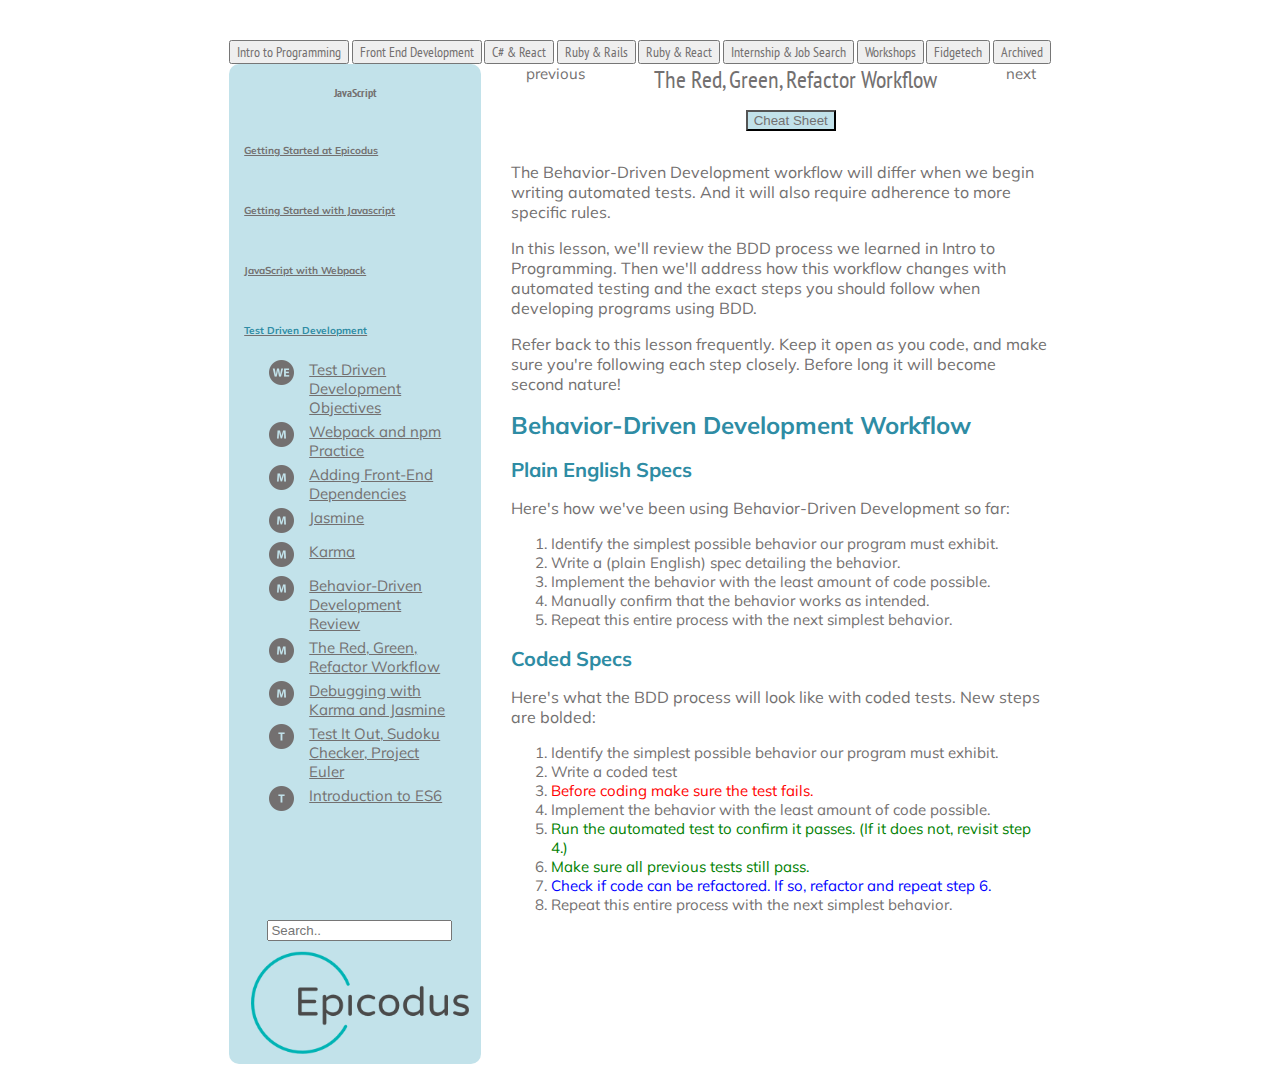
<file: js-rgrworkflow.html>
<!DOCTYPE html>
<html>
  <head>
    <meta charset="utf-8">
    <title>The Red, Green, Refactor Workflow</title>
    <link rel="stylesheet" href="https://stackpath.bootstrapcdn.com/bootstrap/4.1.3/css/bootstrap.min.css" integrity="sha384-MCw98/SFnGE8fJT3GXwEOngsV7Zt27NXFoaoApmYm81iuXoPkFOJwJ8ERdknLPMO" crossorigin="anonymous">
    <script
    src="https://code.jquery.com/jquery-3.3.1.js"
    integrity="sha256-2Kok7MbOyxpgUVvAk/HJ2jigOSYS2auK4Pfzbm7uH60="
    crossorigin="anonymous"></script>
    <link type="text/css" rel="stylesheet" href="css/output.css">
    <script type="text/javascript" src="js/scripts.js"></script>
    <link href="https://fonts.googleapis.com/css?family=PT+Sans+Narrow" rel="stylesheet">
    <link rel="stylesheet" type="text/css" href="css/home.css">
    <link href="https://fonts.googleapis.com/css?family=Muli" rel="stylesheet">
    <link rel="stylesheet" href="https://use.fontawesome.com/releases/v5.3.1/css/all.css" integrity="sha384-mzrmE5qonljUremFsqc01SB46JvROS7bZs3IO2EmfFsd15uHvIt+Y8vEf7N7fWAU" crossorigin="anonymous">
  </head>
  <body>
    <div class="wholeContainer">


      <div class="trackNav">
        <div class="nav-button-container" id="intro-container">
          <button type="button" id="introBtn" class="btn">Intro to Programming</button>
          <div class="dropdown-menu" id="intro-dropdown">
            <div class="dropdown-item">
              Getting Started at Epicodus
            </div>
            <div class="dropdown-item">
              Getting Started with Intro to Programming
            </div>
            <div class="dropdown-item">
              Git, HTML and CSS
            </div>
            <div class="dropdown-item">
              JavaScript and jQuery
            </div>
            <div class="dropdown-item">
              Arrays & Looping
            </div>
            <div class="dropdown-item">
              Object-Oriented JavaScript
            </div>
            <div class="dropdown-item">
              Team Week
            </div>
          </div>
        </div>
        <div class="nav-button-container" id="front-end-container">
          <button type="button" id="frontBtn" class="btn">Front End Development</button>
          <div class="dropdown-menu" id="front-end-dropdown">
            <div class="dropdown-item">
              Intro to Programming
            </div>
            <div class="dropdown-item">
              User Interfaces
            </div>
            <div class="dropdown-item">
              <a href="js-rgrworkflow.html">Javascript</a>
            </div>
            <div class="dropdown-item">
              React
            </div>
          </div>
        </div>
        <div class="nav-button-container" id="cSharp-container">
          <button type="button" id="cSharpBtn" class="btn">C# & React</button>
          <div class="dropdown-menu" id="cSharp-dropdown">
            <div class="dropdown-item">
              Intro to Programming
            </div>
            <div class="dropdown-item">
              C#
            </div>
            <div class="dropdown-item">
              <a href="js-rgrworkflow.html">Javascript</a>
            </div>
            <div class="dropdown-item">
              React
            </div>
          </div>
        </div>
        <div class="nav-button-container" id="rails-container">
          <button type="button" id="rubyBtn" class="btn">Ruby & Rails</button>
          <div class="dropdown-menu" id="rails-dropdown">
            <div class="dropdown-item">
              Intro to Programming
            </div>
            <div class="dropdown-item">
              Ruby
            </div>
            <div class="dropdown-item">
              <a href="js-rgrworkflow.html">Javascript</a>
            </div>
            <div class="dropdown-item">
              Rails
            </div>
          </div>
        </div>
        <div class="nav-button-container" id="react-container">
          <button type="button" id="reactBtn" class="btn">Ruby & React</button>
          <div class="dropdown-menu" id="react-dropdown">
            <div class="dropdown-item">
              Intro to Programming
            </div>
            <div class="dropdown-item">
              Ruby
            </div>
            <div class="dropdown-item">
              <a href="js-rgrworkflow.html">Javascript</a>
            </div>
            <div class="dropdown-item">
              React
            </div>
          </div>
        </div>
        <div class="nav-button-container" id="intern-container">
          <button type="button" id="internBtn" class="btn">Internship & Job Search</button>
          <div class="dropdown-menu" id="intern-dropdown">
            <div class="dropdown-item">
              Internship Process
            </div>
            <div class="dropdown-item">
              Preparing to Apply for Jobs
            </div>
            <div class="dropdown-item">
              Preparing for Job Interviews
            </div>
          </div>
        </div>

        <button type="button" id="workshopsBtn" class="btn">Workshops</button>
        <button type="button" id="fidgeBtn" class="btn">Fidgetech</button>
        <button type="button" id="archivedBtn" class="btn">Archived</button>
      </div>

      <div class="mainContentContainer">

        <div class="leftNav">
          <h5 class="title" id="chunkTitle">JavaScript</h5>
          <div class="segments">
            <div id="getting-started-epicodus">
              <a href="#" id="getting-started-epicodus-toplink"><h6>Getting Started at Epicodus</h6></a>
              <div class="submenu" id="submenu-0">
                <div class="submenu-row">
                  <div class="submenu-icon">
                    <img class="day-of-the-week-icon" src="img/we.png">
                  </div>
                  <div class="submenu-title">
                    Learn How to Program
                  </div>
                </div>
                <div class="submenu-row">
                  <div class="submenu-icon">
                    <img class="day-of-the-week-icon" src="img/we.png">
                  </div>
                  <div class="submenu-title">
                    Growth Mindset
                  </div>
                </div>
                <div class="submenu-row">
                  <div class="submenu-icon">
                    <img class="day-of-the-week-icon" src="img/we.png">
                  </div>
                  <div class="submenu-title">
                    Making Epicodus an Inclusive Place
                  </div>
                </div>
                <div class="submenu-row">
                  <div class="submenu-icon">
                    <img class="day-of-the-week-icon" src="img/we.png">
                  </div>
                  <div class="submenu-title">
                    How to Ask For Help
                  </div>
                </div>
                <div class="submenu-row">
                  <div class="submenu-icon">
                    <img class="day-of-the-week-icon" src="img/m.png">
                  </div>
                  <div class="submenu-title">
                    Pair Programming
                  </div>
                </div>
                <div class="submenu-row">
                  <div class="submenu-icon">
                    <img class="day-of-the-week-icon" src="img/m.png">
                  </div>
                  <div class="submenu-title">
                    Curriculum Details
                  </div>
                </div>
                <div class="submenu-row">
                  <div class="submenu-icon">
                    <img class="day-of-the-week-icon" src="img/t.png">
                  </div>
                  <div class="submenu-title">
                    Independent Projects & Code Reviews
                  </div>
                </div>
                <div class="submenu-row">
                  <div class="submenu-icon">
                    <img class="day-of-the-week-icon" src="img/w.png">
                  </div>
                  <div class="submenu-title">
                    Making the Most of Code School
                  </div>
                </div>
                <div class="submenu-row">
                  <div class="submenu-icon">
                    <img class="day-of-the-week-icon" src="img/th.png">
                  </div>
                  <div class="submenu-title">
                    Student Handbook
                  </div>
                </div>
              </div>
            </div>
            <div id="getting-started-javascript">
              <a href="#" id="getting-started-javascript-toplink"><h6>Getting Started with Javascript</h6></a>
              <div class="submenu" id="submenu-1">
                <div class="submenu-row">
                  <div class="submenu-icon">
                    <img class="day-of-the-week-icon" src="img/we.png">
                  </div>
                  <div class="submenu-title">
                    <a href="#">Welcome to JavaScript</a>
                  </div>
                </div>
                <div class="submenu-row">
                  <div class="submenu-icon">
                    <img class="day-of-the-week-icon" src="img/we.png">
                  </div>
                  <div class="submenu-title">
                    <a href="#">Documentation and Resources</a>
                  </div>
                </div>
                <div class="submenu-row">
                  <div class="submenu-icon">
                    <img class="day-of-the-week-icon" src="img/we.png">
                  </div>
                  <div class="submenu-title">
                    <a href="#">Installing Node.js</a>
                  </div>
                </div>
                <div class="submenu-row">
                  <div class="submenu-icon">
                    <img class="day-of-the-week-icon" src="img/m.png">
                  </div>
                  <div class="submenu-title">
                    <a href="#">JavaScript Installation and Setup Homework</a>
                  </div>
                </div>
              </div>
            </div>
            <div id="javascript-with-webpack">
              <a href="#" id="javascript-with-webpack-toplink"><h6>JavaScript with Webpack</h6></a>
              <div class="submenu" id="submenu-2">
                <div class="submenu-row">
                  <div class="submenu-icon">
                    <img class="day-of-the-week-icon" src="img/we.png">
                  </div>
                  <div class="submenu-title">
                    <a href="#">Object-Oriented JavaScript Review</a>
                  </div>
                </div>
                <div class="submenu-row">
                  <div class="submenu-icon">
                    <img class="day-of-the-week-icon" src="img/we.png">
                  </div>
                  <div class="submenu-title">
                    <a href="#">Modern JavaScript Development</a>
                  </div>
                </div>
                <div class="submenu-row">
                  <div class="submenu-icon">
                    <img class="day-of-the-week-icon" src="img/we.png">
                  </div>
                  <div class="submenu-title">
                    <a href="#">Building a Manifest with npm</a>
                  </div>
                </div>
                <div class="submenu-row">
                  <div class="submenu-icon">
                    <img class="day-of-the-week-icon" src="img/we.png">
                  </div>
                  <div class="submenu-title">
                    <a href="#">Installing Dependencies with npm</a>
                  </div>
                </div>
                <div class="submenu-row">
                  <div class="submenu-icon">
                    <img class="day-of-the-week-icon" src="img/we.png">
                  </div>
                  <div class="submenu-title">
                    <a href="#">Git Best Practices and Adding .gitignore</a>
                  </div>
                </div>
                <div class="submenu-row">
                  <div class="submenu-icon">
                    <img class="day-of-the-week-icon" src="img/we.png">
                  </div>
                  <div class="submenu-title">
                    <a href="#">Introduction to Webpack</a>
                  </div>
                </div>
                <div class="submenu-row">
                  <div class="submenu-icon">
                    <img class="day-of-the-week-icon" src="img/we.png">
                  </div>
                  <div class="submenu-title">
                    <a href="#">Configuring Webpack</a>
                  </div>
                </div>
                <div class="submenu-row">
                  <div class="submenu-icon">
                    <img class="day-of-the-week-icon" src="img/we.png">
                  </div>
                  <div class="submenu-title">
                    <a href="#">ES6 Imports and Exports</a>
                  </div>
                </div>
                <div class="submenu-row">
                  <div class="submenu-icon">
                    <img class="day-of-the-week-icon" src="img/we.png">
                  </div>
                  <div class="submenu-title">
                    <a href="#">Bundling JavaScript</a>
                  </div>
                </div>
              </div>
            </div>
            <div class="active" id="test-driven-development">
              <a href="#" id="test-driven-development-toplink"><h6>Test Driven Development</h6></a>
              <div class="submenu" id="submenu-3">
                <div class="submenu-row">
                  <div class="submenu-icon">
                    <img class="day-of-the-week-icon" src="img/we.png">
                  </div>
                  <div class="submenu-title">
                    <a href="#">Test Driven Development Objectives</a>
                  </div>
                </div>
                <div class="submenu-row">
                  <div class="submenu-icon">
                    <img class="day-of-the-week-icon" src="img/m.png">
                  </div>
                  <div class="submenu-title">
                    <a href="#">Webpack and npm Practice</a>
                  </div>
                </div>
                <div class="submenu-row">
                  <div class="submenu-icon">
                    <img class="day-of-the-week-icon" src="img/m.png">
                  </div>
                  <div class="submenu-title">
                    <a href="#">Adding Front-End Dependencies</a>
                  </div>
                </div>
                <div class="submenu-row">
                  <div class="submenu-icon">
                    <img class="day-of-the-week-icon" src="img/m.png">
                  </div>
                  <div class="submenu-title">
                    <a href="#">Jasmine</a>
                  </div>
                </div>
                <div class="submenu-row">
                  <div class="submenu-icon">
                    <img class="day-of-the-week-icon" src="img/m.png">
                  </div>
                  <div class="submenu-title">
                    <a href="#">Karma</a>
                  </div>
                </div>
                <div class="submenu-row">
                  <div class="submenu-icon">
                    <img class="day-of-the-week-icon" src="img/m.png">
                  </div>
                  <div class="submenu-title">
                    <a href="#">Behavior-Driven Development Review</a>
                  </div>
                </div>
                <div class="submenu-row">
                  <div class="submenu-icon">
                    <img class="day-of-the-week-icon" src="img/m.png">
                  </div>
                  <div class="submenu-title">
                    <a href="#">The Red, Green, Refactor Workflow</a>
                  </div>
                </div>
                <div class="submenu-row">
                  <div class="submenu-icon">
                    <img class="day-of-the-week-icon" src="img/m.png">
                  </div>
                  <div class="submenu-title">
                    <a href="#">Debugging with Karma and Jasmine</a>
                  </div>
                </div>
                <div class="submenu-row">
                  <div class="submenu-icon">
                    <img class="day-of-the-week-icon" src="img/t.png">
                  </div>
                  <div class="submenu-title">
                    <a href="#">Test It Out, Sudoku Checker, Project Euler</a>
                  </div>
                </div>
                <div class="submenu-row">
                  <div class="submenu-icon">
                    <img class="day-of-the-week-icon" src="img/t.png">
                  </div>
                  <div class="submenu-title">
                    <a href="#">Introduction to ES6</a>
                  </div>
                </div>
              </div>
            </div>
          </div>
          <div class="leftNav-footer">
            <div class="search-bar">
              <input class="search" type="text" placeholder="Search..">
            </div>
            <div class="footer-logo">
              <img src="img/logo.png">
            </div>
          </div>
        </div>

        <div class="pageContent">

          <div class="header">
            <div class="header-row header-title-row">
              <div class="previous">
                <div class="arrow"><a href="index.html"><i class="fas fa-arrow-left"></i></a></div>
                <div class="direction">previous</div>
              </div>
              <div class="lesson-title">
                The Red, Green, Refactor Workflow
              </div>
              <div class="next">
                <div class="direction">next</div>
                <div class="arrow"><a href="js-testdrivendevjasmine.html"><i class="fas fa-arrow-right"></i></a></div>
              </div>
            </div>
            <div class="header-row header-button-row">
              <div class="btn-container">
                <button type="button" class="btn hidden" id="video-button">Video</button>
              </div>
              <div class="btn-container">
                <button type="button" class="btn" id="cheat-sheet-button">Cheat Sheet</button>
              </div>
            </div>
          </div>

          <div class="content">
            <div class="text">
              <p>The Behavior-Driven Development workflow will differ when we begin writing automated tests. And it will also require adherence to more specific rules.</p>

              <p>In this lesson, we'll review the BDD process we learned in Intro to Programming. Then we'll address how this workflow changes with automated testing and the exact steps you should follow when developing programs using BDD.</p>

              <p>Refer back to this lesson frequently. Keep it open as you code, and make sure you're following each step closely. Before long it will become second nature!</p>

              <h1>Behavior-Driven Development Workflow</h1>
              <h2>Plain English Specs</h2>

              <p>Here's how we've been using Behavior-Driven Development so far:</p>
              <ol>
                <li>Identify the simplest possible behavior our program must exhibit.</li>
                <li>Write a (plain English) spec detailing the behavior.</li>
                <li>Implement the behavior with the least amount of code possible.</li>
                <li>Manually confirm that the behavior works as intended.</li>
                <li>Repeat this entire process with the next simplest behavior.</li>
              </ol>

              <h2>Coded Specs</h2>

              <p>Here's what the BDD process will look like with coded tests. New steps are bolded:</p>
              <ol>
                <li>Identify the simplest possible behavior our program must exhibit.</li>
                <li>Write a coded test</li>
                <li><span class="make-this-red">Before coding make sure the test fails.</span></li>
                <li>Implement the behavior with the least amount of code possible.</li>
                <li><span class="make-this-green">Run the automated test to confirm it passes. (If it does not, revisit step 4.)</span></li>
                <li><span class="make-this-green">Make sure all previous tests still pass.</span></li>
                <li><span class="make-this-blue">Check if code can be refactored. If so, refactor and repeat step 6. </span></li>
                <li>Repeat this entire process with the next simplest behavior.</li>
              </ol>
            </div>
            <div class="overlay">
              <a href="#" class="close-overlay">X</a>
            </div>
            <div class="video">
              <iframe src="https://player.vimeo.com/video/150363013?title=0&byline=0&portrait=0" width="640" height="360" frameborder="0" webkitallowfullscreen mozallowfullscreen allowfullscreen></iframe>
            </div>
            <div class="cheat-sheet">
              <div class="cheat-sheet-background">
                <div class="cheat-sheet-content">
                  <p>The "Red, Green, Refactor" BDD Workflow looks like this. Reference this lesson or cheatsheet until this workflow becomes second nature:</p>
                  <ol>
                    <li>Identify the simplest possible behavior our program must exhibit.</li>
                    <li>Write a coded test</li>
                    <li><span class="make-this-red">Before coding make sure the test fails.</span></li>
                    <li>Implement the behavior with the least amount of code possible.</li>
                    <li><span class="make-this-green">Run the automated test to confirm it passes. (If it does not, revisit step 4.)</span></li>
                    <li><span class="make-this-green">Make sure all previous tests still pass.</span></li>
                    <li><span class="make-this-blue">Check if code can be refactored. If so, refactor and repeat step 6. </span></li>
                    <li>Repeat this entire process with the next simplest behavior.</li>
                  </ol>
                </div>
              </div>
            </div>
          </div>

        </div>



      </div>

    </div>
  </body>
</html>
</file>
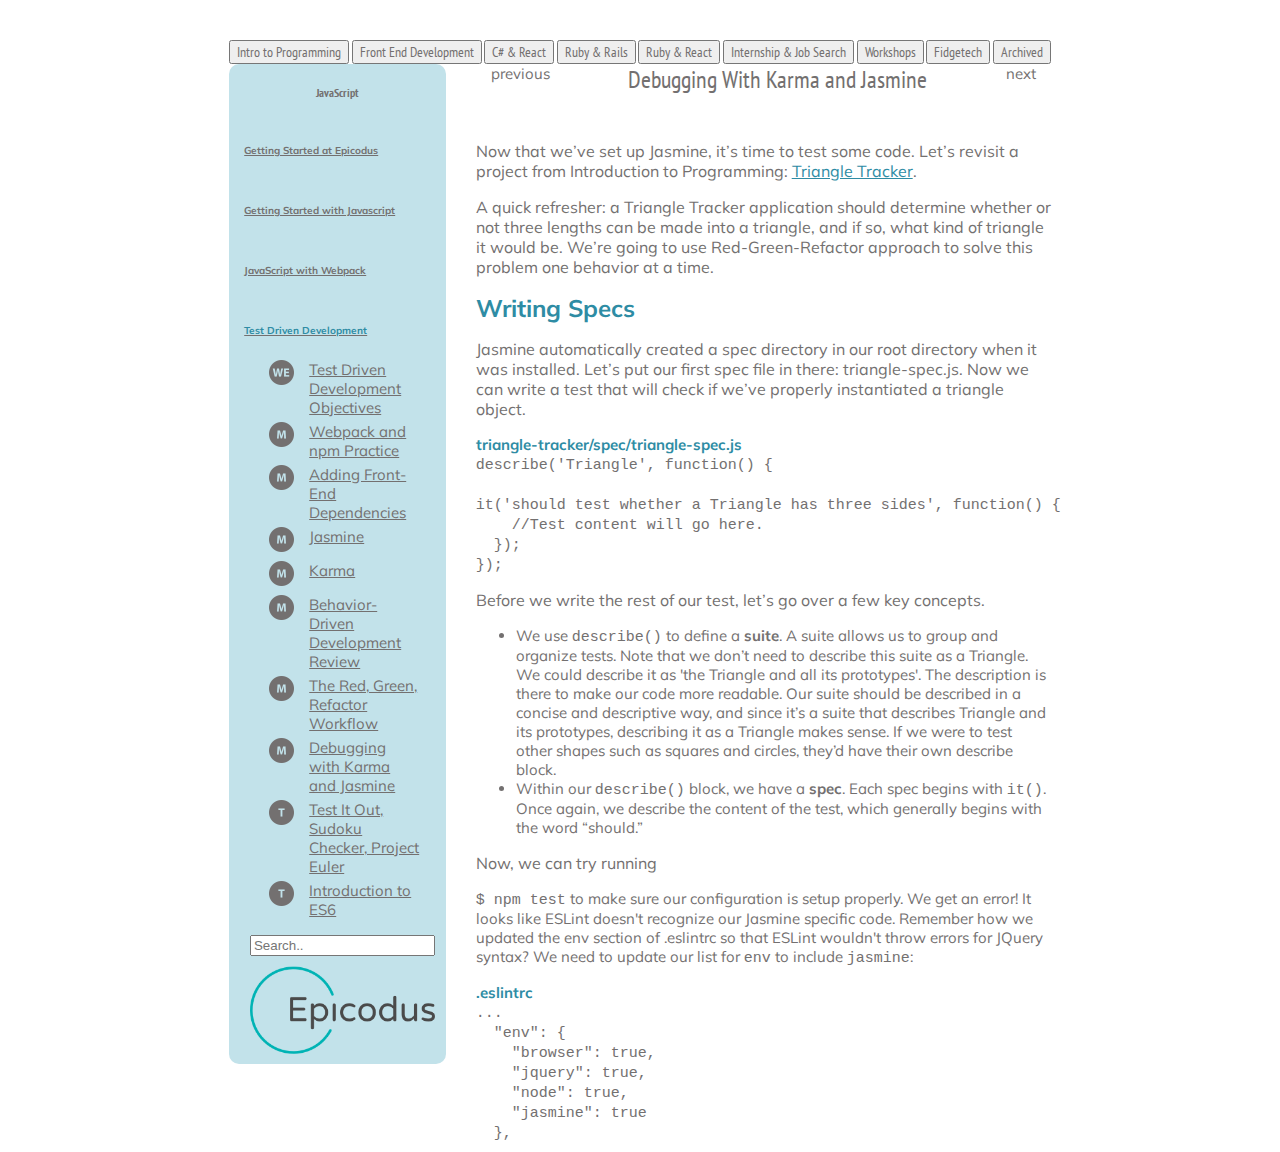
<file: js-testdrivendevjasmine.html>
<!DOCTYPE html>
<html>
  <head>
    <meta charset="utf-8">
    <title>Debugging With Karma and Jasmine</title>
    <link rel="stylesheet" href="https://stackpath.bootstrapcdn.com/bootstrap/4.1.3/css/bootstrap.min.css" integrity="sha384-MCw98/SFnGE8fJT3GXwEOngsV7Zt27NXFoaoApmYm81iuXoPkFOJwJ8ERdknLPMO" crossorigin="anonymous">
    <script
    src="https://code.jquery.com/jquery-3.3.1.js"
    integrity="sha256-2Kok7MbOyxpgUVvAk/HJ2jigOSYS2auK4Pfzbm7uH60="
    crossorigin="anonymous"></script>
    <link type="text/css" rel="stylesheet" href="css/output.css">
    <script type="text/javascript" src="js/scripts.js"></script>
    <link href="https://fonts.googleapis.com/css?family=PT+Sans+Narrow" rel="stylesheet">
    <link rel="stylesheet" type="text/css" href="css/home.css">
    <link href="https://fonts.googleapis.com/css?family=Muli" rel="stylesheet">
    <link rel="stylesheet" href="https://use.fontawesome.com/releases/v5.3.1/css/all.css" integrity="sha384-mzrmE5qonljUremFsqc01SB46JvROS7bZs3IO2EmfFsd15uHvIt+Y8vEf7N7fWAU" crossorigin="anonymous">
  </head>
  <body>
    <div class="wholeContainer">


      <div class="trackNav">
        <div class="nav-button-container" id="intro-container">
          <button type="button" id="introBtn" class="btn">Intro to Programming</button>
          <div class="dropdown-menu" id="intro-dropdown">
            <div class="dropdown-item">
              Getting Started at Epicodus
            </div>
            <div class="dropdown-item">
              Getting Started with Intro to Programming
            </div>
            <div class="dropdown-item">
              Git, HTML and CSS
            </div>
            <div class="dropdown-item">
              JavaScript and jQuery
            </div>
            <div class="dropdown-item">
              Arrays & Looping
            </div>
            <div class="dropdown-item">
              Object-Oriented JavaScript
            </div>
            <div class="dropdown-item">
              Team Week
            </div>
          </div>
        </div>
        <div class="nav-button-container" id="front-end-container">
          <button type="button" id="frontBtn" class="btn">Front End Development</button>
          <div class="dropdown-menu" id="front-end-dropdown">
            <div class="dropdown-item">
              Intro to Programming
            </div>
            <div class="dropdown-item">
              User Interfaces
            </div>
            <div class="dropdown-item">
              <a href="js-rgrworkflow.html">Javascript</a>
            </div>
            <div class="dropdown-item">
              React
            </div>
          </div>
        </div>
        <div class="nav-button-container" id="cSharp-container">
          <button type="button" id="cSharpBtn" class="btn">C# & React</button>
          <div class="dropdown-menu" id="cSharp-dropdown">
            <div class="dropdown-item">
              Intro to Programming
            </div>
            <div class="dropdown-item">
              C#
            </div>
            <div class="dropdown-item">
              <a href="js-rgrworkflow.html">Javascript</a>
            </div>
            <div class="dropdown-item">
              React
            </div>
          </div>
        </div>
        <div class="nav-button-container" id="rails-container">
          <button type="button" id="rubyBtn" class="btn">Ruby & Rails</button>
          <div class="dropdown-menu" id="rails-dropdown">
            <div class="dropdown-item">
              Intro to Programming
            </div>
            <div class="dropdown-item">
              Ruby
            </div>
            <div class="dropdown-item">
              <a href="js-rgrworkflow.html">Javascript</a>
            </div>
            <div class="dropdown-item">
              Rails
            </div>
          </div>
        </div>
        <div class="nav-button-container" id="react-container">
          <button type="button" id="reactBtn" class="btn">Ruby & React</button>
          <div class="dropdown-menu" id="react-dropdown">
            <div class="dropdown-item">
              Intro to Programming
            </div>
            <div class="dropdown-item">
              Ruby
            </div>
            <div class="dropdown-item">
              <a href="js-rgrworkflow.html">Javascript</a>
            </div>
            <div class="dropdown-item">
              React
            </div>
          </div>
        </div>
        <div class="nav-button-container" id="intern-container">
          <button type="button" id="internBtn" class="btn">Internship & Job Search</button>
          <div class="dropdown-menu" id="intern-dropdown">
            <div class="dropdown-item">
              Internship Process
            </div>
            <div class="dropdown-item">
              Preparing to Apply for Jobs
            </div>
            <div class="dropdown-item">
              Preparing for Job Interviews
            </div>
          </div>
        </div>

        <button type="button" id="workshopsBtn" class="btn">Workshops</button>
        <button type="button" id="fidgeBtn" class="btn">Fidgetech</button>
        <button type="button" id="archivedBtn" class="btn">Archived</button>
      </div>

      <div class="mainContentContainer">

        <div class="leftNav">
          <h5 class="title" id="chunkTitle">JavaScript</h5>
          <div class="segments">
            <div id="getting-started-epicodus">
              <a href="#" id="getting-started-epicodus-toplink"><h6>Getting Started at Epicodus</h6></a>
              <div class="submenu" id="submenu-0">
                <div class="submenu-row">
                  <div class="submenu-icon">
                    <img class="day-of-the-week-icon" src="img/we.png">
                  </div>
                  <div class="submenu-title">
                    Learn How to Program
                  </div>
                </div>
                <div class="submenu-row">
                  <div class="submenu-icon">
                    <img class="day-of-the-week-icon" src="img/we.png">
                  </div>
                  <div class="submenu-title">
                    Growth Mindset
                  </div>
                </div>
                <div class="submenu-row">
                  <div class="submenu-icon">
                    <img class="day-of-the-week-icon" src="img/we.png">
                  </div>
                  <div class="submenu-title">
                    Making Epicodus an Inclusive Place
                  </div>
                </div>
                <div class="submenu-row">
                  <div class="submenu-icon">
                    <img class="day-of-the-week-icon" src="img/we.png">
                  </div>
                  <div class="submenu-title">
                    How to Ask For Help
                  </div>
                </div>
                <div class="submenu-row">
                  <div class="submenu-icon">
                    <img class="day-of-the-week-icon" src="img/m.png">
                  </div>
                  <div class="submenu-title">
                    Pair Programming
                  </div>
                </div>
                <div class="submenu-row">
                  <div class="submenu-icon">
                    <img class="day-of-the-week-icon" src="img/m.png">
                  </div>
                  <div class="submenu-title">
                    Curriculum Details
                  </div>
                </div>
                <div class="submenu-row">
                  <div class="submenu-icon">
                    <img class="day-of-the-week-icon" src="img/t.png">
                  </div>
                  <div class="submenu-title">
                    Independent Projects & Code Reviews
                  </div>
                </div>
                <div class="submenu-row">
                  <div class="submenu-icon">
                    <img class="day-of-the-week-icon" src="img/w.png">
                  </div>
                  <div class="submenu-title">
                    Making the Most of Code School
                  </div>
                </div>
                <div class="submenu-row">
                  <div class="submenu-icon">
                    <img class="day-of-the-week-icon" src="img/th.png">
                  </div>
                  <div class="submenu-title">
                    Student Handbook
                  </div>
                </div>
              </div>
            </div>
            <div id="getting-started-javascript">
              <a href="#" id="getting-started-javascript-toplink"><h6>Getting Started with Javascript</h6></a>
              <div class="submenu" id="submenu-1">
                <div class="submenu-row">
                  <div class="submenu-icon">
                    <img class="day-of-the-week-icon" src="img/we.png">
                  </div>
                  <div class="submenu-title">
                    <a href="#">Welcome to JavaScript</a>
                  </div>
                </div>
                <div class="submenu-row">
                  <div class="submenu-icon">
                    <img class="day-of-the-week-icon" src="img/we.png">
                  </div>
                  <div class="submenu-title">
                    <a href="#">Documentation and Resources</a>
                  </div>
                </div>
                <div class="submenu-row">
                  <div class="submenu-icon">
                    <img class="day-of-the-week-icon" src="img/we.png">
                  </div>
                  <div class="submenu-title">
                    <a href="#">Installing Node.js</a>
                  </div>
                </div>
                <div class="submenu-row">
                  <div class="submenu-icon">
                    <img class="day-of-the-week-icon" src="img/m.png">
                  </div>
                  <div class="submenu-title">
                    <a href="#">JavaScript Installation and Setup Homework</a>
                  </div>
                </div>
              </div>
            </div>
            <div id="javascript-with-webpack">
              <a href="#" id="javascript-with-webpack-toplink"><h6>JavaScript with Webpack</h6></a>
              <div class="submenu" id="submenu-2">
                <div class="submenu-row">
                  <div class="submenu-icon">
                    <img class="day-of-the-week-icon" src="img/we.png">
                  </div>
                  <div class="submenu-title">
                    <a href="#">Object-Oriented JavaScript Review</a>
                  </div>
                </div>
                <div class="submenu-row">
                  <div class="submenu-icon">
                    <img class="day-of-the-week-icon" src="img/we.png">
                  </div>
                  <div class="submenu-title">
                    <a href="#">Modern JavaScript Development</a>
                  </div>
                </div>
                <div class="submenu-row">
                  <div class="submenu-icon">
                    <img class="day-of-the-week-icon" src="img/we.png">
                  </div>
                  <div class="submenu-title">
                    <a href="#">Building a Manifest with npm</a>
                  </div>
                </div>
                <div class="submenu-row">
                  <div class="submenu-icon">
                    <img class="day-of-the-week-icon" src="img/we.png">
                  </div>
                  <div class="submenu-title">
                    <a href="#">Installing Dependencies with npm</a>
                  </div>
                </div>
                <div class="submenu-row">
                  <div class="submenu-icon">
                    <img class="day-of-the-week-icon" src="img/we.png">
                  </div>
                  <div class="submenu-title">
                    <a href="#">Git Best Practices and Adding .gitignore</a>
                  </div>
                </div>
                <div class="submenu-row">
                  <div class="submenu-icon">
                    <img class="day-of-the-week-icon" src="img/we.png">
                  </div>
                  <div class="submenu-title">
                    <a href="#">Introduction to Webpack</a>
                  </div>
                </div>
                <div class="submenu-row">
                  <div class="submenu-icon">
                    <img class="day-of-the-week-icon" src="img/we.png">
                  </div>
                  <div class="submenu-title">
                    <a href="#">Configuring Webpack</a>
                  </div>
                </div>
                <div class="submenu-row">
                  <div class="submenu-icon">
                    <img class="day-of-the-week-icon" src="img/we.png">
                  </div>
                  <div class="submenu-title">
                    <a href="#">ES6 Imports and Exports</a>
                  </div>
                </div>
                <div class="submenu-row">
                  <div class="submenu-icon">
                    <img class="day-of-the-week-icon" src="img/we.png">
                  </div>
                  <div class="submenu-title">
                    <a href="#">Bundling JavaScript</a>
                  </div>
                </div>
              </div>
            </div>
            <div class="active" id="test-driven-development">
              <a href="#" id="test-driven-development-toplink"><h6>Test Driven Development</h6></a>
              <div class="submenu" id="submenu-3">
                <div class="submenu-row">
                  <div class="submenu-icon">
                    <img class="day-of-the-week-icon" src="img/we.png">
                  </div>
                  <div class="submenu-title">
                    <a href="#">Test Driven Development Objectives</a>
                  </div>
                </div>
                <div class="submenu-row">
                  <div class="submenu-icon">
                    <img class="day-of-the-week-icon" src="img/m.png">
                  </div>
                  <div class="submenu-title">
                    <a href="#">Webpack and npm Practice</a>
                  </div>
                </div>
                <div class="submenu-row">
                  <div class="submenu-icon">
                    <img class="day-of-the-week-icon" src="img/m.png">
                  </div>
                  <div class="submenu-title">
                    <a href="#">Adding Front-End Dependencies</a>
                  </div>
                </div>
                <div class="submenu-row">
                  <div class="submenu-icon">
                    <img class="day-of-the-week-icon" src="img/m.png">
                  </div>
                  <div class="submenu-title">
                    <a href="#">Jasmine</a>
                  </div>
                </div>
                <div class="submenu-row">
                  <div class="submenu-icon">
                    <img class="day-of-the-week-icon" src="img/m.png">
                  </div>
                  <div class="submenu-title">
                    <a href="#">Karma</a>
                  </div>
                </div>
                <div class="submenu-row">
                  <div class="submenu-icon">
                    <img class="day-of-the-week-icon" src="img/m.png">
                  </div>
                  <div class="submenu-title">
                    <a href="#">Behavior-Driven Development Review</a>
                  </div>
                </div>
                <div class="submenu-row">
                  <div class="submenu-icon">
                    <img class="day-of-the-week-icon" src="img/m.png">
                  </div>
                  <div class="submenu-title">
                    <a href="#">The Red, Green, Refactor Workflow</a>
                  </div>
                </div>
                <div class="submenu-row">
                  <div class="submenu-icon">
                    <img class="day-of-the-week-icon" src="img/m.png">
                  </div>
                  <div class="submenu-title">
                    <a href="#">Debugging with Karma and Jasmine</a>
                  </div>
                </div>
                <div class="submenu-row">
                  <div class="submenu-icon">
                    <img class="day-of-the-week-icon" src="img/t.png">
                  </div>
                  <div class="submenu-title">
                    <a href="#">Test It Out, Sudoku Checker, Project Euler</a>
                  </div>
                </div>
                <div class="submenu-row">
                  <div class="submenu-icon">
                    <img class="day-of-the-week-icon" src="img/t.png">
                  </div>
                  <div class="submenu-title">
                    <a href="#">Introduction to ES6</a>
                  </div>
                </div>
              </div>
            </div>
          </div>
          <div class="leftNav-footer">
            <div class="search-bar">
              <input class="search" type="text" placeholder="Search..">
            </div>
            <div class="footer-logo">
              <img src="img/logo.png">
            </div>
          </div>
        </div>

        <div class="pageContent">

          <div class="header">
            <div class="header-row header-title-row">
              <div class="previous">
                <div class="arrow"><a href="js-rgrworkflow.html"><i class="fas fa-arrow-left"></i></a></div>
                <div class="direction">previous</div>
              </div>
              <div class="lesson-title">
                Debugging With Karma and Jasmine
              </div>
              <div class="next">
                <div class="direction">next</div>
                <div class="arrow"><a href="index.html"><i class="fas fa-arrow-right"></i></a></div>
              </div>
            </div>
            <div class="header-row header-button-row">
              <div class="btn-container">
                <button type="button" class="btn hidden" id="video-button">Video</button>
              </div>
              <div class="btn-container">
                <button type="button" class="btn hidden" id="cheat-sheet-button">Cheat Sheet</button>
              </div>
            </div>
          </div>

          <div class="content">
            <div class="text">
              <p>Now that we’ve set up Jasmine, it’s time to test some code. Let’s revisit a project from Introduction to Programming: <a href="#">Triangle Tracker</a>.</p>

              <p>A quick refresher: a Triangle Tracker application should determine whether or not three lengths can be made into a triangle, and if so, what kind of triangle it would be. We’re going to use Red-Green-Refactor approach to solve this problem one behavior at a time.</p>

              <h1>Writing Specs</h1>

              <p>Jasmine automatically created a spec directory in our root directory when it was installed. Let’s put our first spec file in there: triangle-spec.js. Now we can write a test that will check if we’ve properly instantiated a triangle object.</p>

              <div class="card">
                <div class="card-header">
                  triangle-tracker/spec/triangle-spec.js
                </div>
                <div class="card-body">
                  <pre>describe('Triangle', function() {

it('should test whether a Triangle has three sides', function() {
    //Test content will go here.
  });
});</pre>
                </div>
              </div>

              <p>Before we write the rest of our test, let’s go over a few key concepts.</p>
              <ul>
                <li>We use <pre>describe()</pre> to define a <span class="bold">suite</span>. A suite allows us to group and organize tests. Note that we don’t need to describe this suite as a Triangle. We could describe it as 'the Triangle and all its prototypes'. The description is there to make our code more readable. Our suite should be described in a concise and descriptive way, and since it’s a suite that describes Triangle and its prototypes, describing it as a Triangle makes sense. If we were to test other shapes such as squares and circles, they’d have their own describe block.</li>
                <li>Within our <pre>describe()</pre> block, we have a <span class="bold">spec</span>. Each spec begins with <pre>it()</pre>. Once again, we describe the content of the test, which generally begins with the word “should.”</li>
              </ul>

              <p>Now, we can try running <pre>$ npm test</pre> to make sure our configuration is setup properly. We get an error! It looks like ESLint doesn't recognize our Jasmine specific code. Remember how we updated the env section of .eslintrc so that ESLint wouldn't throw errors for JQuery syntax? We need to update our list for <pre>env</pre> to include <pre>jasmine</pre>:</p>

              <div class="card">
                <div class="card-header">
                  .eslintrc
                </div>
                <div class="card-body">
                  <pre>...
  "env": {
    "browser": true,
    "jquery": true,
    "node": true,
    "jasmine": true
  },
...</pre>
                </div>
              </div>

            </div>
            <div class="overlay">
              <a href="#" class="close-overlay">X</a>
            </div>
            <div class="video">
              <iframe src="https://player.vimeo.com/video/150363013?title=0&byline=0&portrait=0" width="640" height="360" frameborder="0" webkitallowfullscreen mozallowfullscreen allowfullscreen></iframe>
            </div>
            <div class="cheat-sheet">
              <div class="cheat-sheet-background">
                <div class="cheat-sheet-content">
                  <p>The "Red, Green, Refactor" BDD Workflow looks like this. Reference this lesson or cheatsheet until this workflow becomes second nature:</p>
                  <ol>
                    <li>Identify the simplest possible behavior our program must exhibit.</li>
                    <li>Write a coded test</li>
                    <li><span class="make-this-red">Before coding make sure the test fails.</span></li>
                    <li>Implement the behavior with the least amount of code possible.</li>
                    <li><span class="make-this-green">Run the automated test to confirm it passes. (If it does not, revisit step 4.)</span></li>
                    <li><span class="make-this-green">Make sure all previous tests still pass.</span></li>
                    <li><span class="make-this-blue">Check if code can be refactored. If so, refactor and repeat step 6. </span></li>
                    <li>Repeat this entire process with the next simplest behavior.</li>
                  </ol>
                </div>
              </div>
            </div>
          </div>

        </div>



      </div>

    </div>
  </body>
</html>
</file>
<file: css/output.css>
body {
  color: #737070;
  font-family: "Muli", sans-serif;
  font-size: 15px;
}

p {
  font-size: 16px;
}

.hidden {
  display: none;
}

.wholeContainer {
  display: block;
  width: 65%;
  margin-left: auto;
  margin-right: auto;
}

.title {
  color: #737070;
  font-family: "PT Sans Narrow", sans-serif;
}

.trackNav {
  display: flex;
  margin-top: 40px;
  width: 100%;
  justify-content: space-between;
}
.trackNav .btn {
  font-size: 14px;
  background-color: none;
  color: #737070;
  font-family: "PT Sans Narrow", sans-serif;
}
.trackNav .btn:hover {
  border: 1px solid #A7DBE9;
}
.trackNav .btn:active {
  color: #2E8CA4;
}

.nav-button-container {
  position: relative;
}

.dropdown-menu {
  display: none;
  position: absolute;
  margin: 0;
  left: 5px;
  top: 30px;
  width: auto;
  border: none;
  padding: 0;
}
.dropdown-menu .dropdown-item {
  border: 1px solid #2E8CA4;
  padding: 15px;
}
.dropdown-menu a {
  color: #2E8CA4;
}
.dropdown-menu a:hover {
  text-decoration: none;
}

#intro-container:hover #intro-dropdown {
  display: block;
}

#front-end-container:hover #front-end-dropdown {
  display: block;
}

#cSharp-container:hover #cSharp-dropdown {
  display: block;
}

#rails-container:hover #rails-dropdown {
  display: block;
}

#react-container:hover #react-dropdown {
  display: block;
}

#intern-container:hover #intern-dropdown {
  display: block;
}

.mainContentContainer {
  display: flex;
  flex-direction: row;
  width: 100%;
}

.leftNav {
  position: relative;
  background-color: #C2E2EA;
  width: 30%;
  border-radius: 10px;
  text-align: left;
  height: 1000px;
  padding-left: 10px;
  padding-right: 10px;
  margin-bottom: 20px;
}
.leftNav .title {
  margin-top: 20px;
  text-align: center;
}
.leftNav ul {
  list-style: none;
  text-align: left;
  padding-right: 10px;
}

.segments {
  display: flex;
  flex-direction: column;
  margin: 5px;
}
.segments a {
  color: #737070;
}
.segments a:hover {
  color: white;
  text-decoration: none;
}

.submenu {
  display: flex;
  flex-direction: column;
  margin: 10px;
  display: none;
}

.day-of-the-week-icon {
  width: 25px;
}

.active h6 {
  color: #2E8CA4;
}
.active .submenu {
  display: block;
}

.submenu-row {
  display: flex;
  margin: 5px 0;
}

.submenu-icon {
  margin: 0 15px;
}

.submenu-title {
  text-align: left;
}
.submenu-title a:hover {
  color: #737070;
  text-decoration: none;
}

.leftNav-footer {
  position: absolute;
  bottom: 10px;
  display: flex;
  flex-direction: column;
  justify-content: flex-end;
  align-items: center;
}
.leftNav-footer img {
  width: 90%;
  display: block;
  margin-left: auto;
  margin-right: auto;
  margin-top: 10px;
}

.pageContent {
  width: 70%;
  margin-left: 30px;
}

.header {
  display: flex;
  flex-direction: column;
  width: 100%;
}
.header a {
  color: #2E8CA4;
}

.header-row {
  display: flex;
  width: 100%;
  margin-bottom: 15px;
}

.header-title-row {
  justify-content: space-between;
}

.previous {
  display: flex;
}

.next {
  display: flex;
}

.arrow {
  display: inline-block;
}
.arrow:first-child {
  margin-right: 15px;
}
.arrow:last-child {
  margin-left: 15px;
}

.lesson-title {
  font-family: "PT Sans Narrow", sans-serif;
  font-size: 24px;
  color: #737070;
}

.header-button-row {
  justify-content: center;
}
.header-button-row .btn {
  background-color: #C2E2EA;
  color: #737070;
}

.btn-container {
  margin: 0 10px;
}

.overlay {
  display: none;
  z-index: 1;
  position: fixed;
  top: 0;
  left: 0;
  width: 100%;
  height: 100%;
  overflow: auto;
  background-color: rgba(0, 0, 0, 0.5);
}
.overlay .close-overlay {
  position: absolute;
  right: 15px;
  top: 15px;
  color: white;
  font-size: 40pt;
  border: 2px solid white;
  padding: 10px;
}
.overlay .close-overlay a:hover {
  text-decoration: none;
}

.content {
  position: relative;
}
.content .video {
  display: none;
  position: absolute;
  top: 0;
  width: 100%;
  z-index: 2;
}
.content .video iframe {
  width: 100%;
}
.content .cheat-sheet {
  background-color: white;
  display: none;
  position: absolute;
  top: 0;
  width: 100%;
  z-index: 2;
}
.content .cheat-sheet .cheat-sheet-background {
  background-color: white;
}
.content .cheat-sheet .cheat-sheet-content {
  margin: 10px;
  border: 2px solid #2E8CA4;
  padding: 10px;
}
.content .text {
  width: 100%;
  margin-top: 15px;
}
.content .text .ital {
  font-style: italic;
}
.content .text .bold {
  font-weight: bold;
}
.content .text h1 {
  font-size: 24px;
  color: #2E8CA4;
}
.content .text h2 {
  font-size: 20px;
  color: #2E8CA4;
}
.content .text a {
  color: #2E8CA4;
}
.content .text a:hover {
  text-decoration: none;
}
.content .text pre {
  display: inline;
}
.content .text .card-header {
  color: #2E8CA4;
  font-weight: bold;
}

.make-this-red {
  color: red;
}

.make-this-green {
  color: green;
}

.make-this-blue {
  color: blue;
}

.mobile-content-container {
  display: flex;
  flex-direction: column;
  align-items: center;
  justify-content: flex-start;
  margin: 0 10px;
  width: 355px;
}

.dropdown-mobile {
  width: 230px;
}
.dropdown-mobile .dropdown-item {
  overflow-wrap: normal;
  white-space: normal;
}

.btn-mobile {
  background-color: #C2E2EA;
}

.flex-row {
  text-align: center;
  margin: 5px;
}
.flex-row img {
  width: 100%;
  margin: 10px 0;
}

.menu {
  background-color: #C2E2EA;
}

@media screen and (max-width: 1100px) {
  .wholeContainer {
    width: 90%;
  }
}
@media screen and (max-width: 965px) {
  .wholeContainer {
    margin-top: 20px;
  }

  .leftNav {
    display: none;
  }

  .pageContent {
    width: 100%;
  }

  .trackNav {
    display: none;
  }

  .lesson-title {
    font-size: 100%;
  }
}

/*# sourceMappingURL=output.css.map */
</file>
<file: css/home.css>
// variables
$fancyFont: 'PT Sans Narrow', sans-serif;
$darkGrey: #737070;
$lightBlue: #C2E2EA;
$medBlue: #A7DBE9;
$darkBlue: #2E8CA4;



#introBtn {
  color: $darkBlue;
}
</file>
